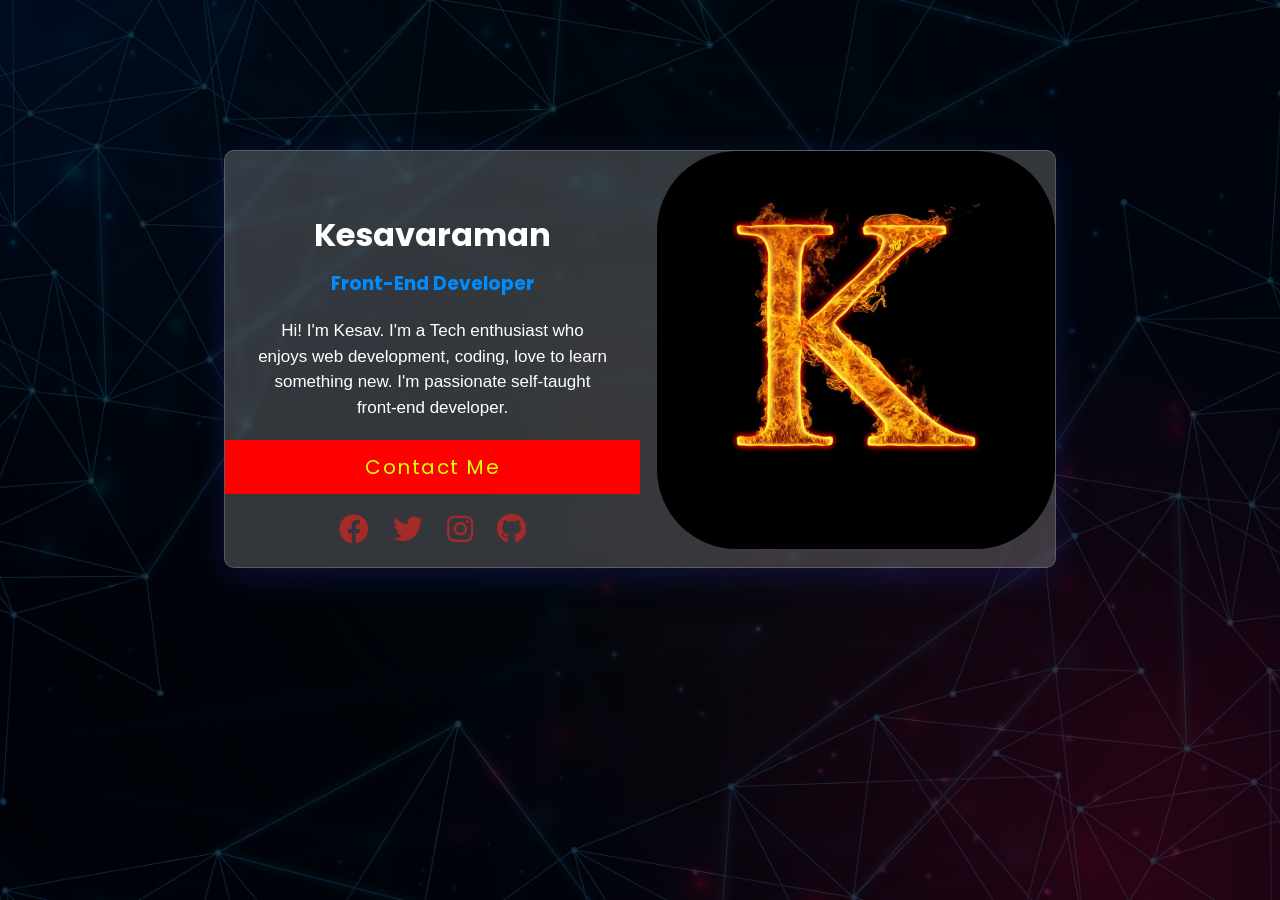
<file: index.html>
<!DOCTYPE html>
<html lang="en">
<head>
  <meta charset="UTF-8">
  <meta name="viewport" content="width=device-width, initial-scale=1.0">
  <title>Kesavaraman</title>
  <link rel="stylesheet" href="css/styles.css">
  <link href="https://fonts.googleapis.com/css?family=Poppins:200i,300,400&display=swap" rel="stylesheet"/>
  <link rel="preconnect" href="https://fonts.gstatic.com">
  <link href="https://fonts.googleapis.com/css2?family=Roboto:ital@1&display=swap" rel="stylesheet">
  <link rel="preconnect" href="https://fonts.gstatic.com">
  <link href="https://fonts.googleapis.com/css2?family=Odibee+Sans&display=swap" rel="stylesheet">
  <link rel="stylesheet" href="https://pro.fontawesome.com/releases/v5.10.0/css/all.css"/>
</head>
<body>
  <div class="container">
    <div class="content-section">
      <div class="image-section">
        <img src="img/K.jpg" alt="kesav-profile">
      </div>
      <div class="text-section">
      <div class="content">
        <h1 id="tname">Kesavaraman</h1>
        <h3>Front-End Developer</h3>
         <p>Hi! I'm Kesav. I'm a Tech enthusiast who enjoys web development, coding, love to learn something new.
          I'm passionate self-taught front-end developer.</p>
          <a id="button-mail" href="mailto:technowkesav@gmail.com">Contact Me</a>
         </div>
         <div class="social">
          <a href="https://facebook.com/KesavTechie"><i class="fab fa-facebook -f"></i></a>
          <a href="https://twitter.com/kesav_techie"><i class="fab fa-twitter"></i></a>
          <a href="https://www.instagram.com/__kesav_21__/"><i class="fab fa-instagram"></i></a>
          <a href="https://github.com/cgkesav"><i class="fab fa-github"></i></a>
        </div>
    </div> 
  </div>  
</div>
</body>
</html>
</file>
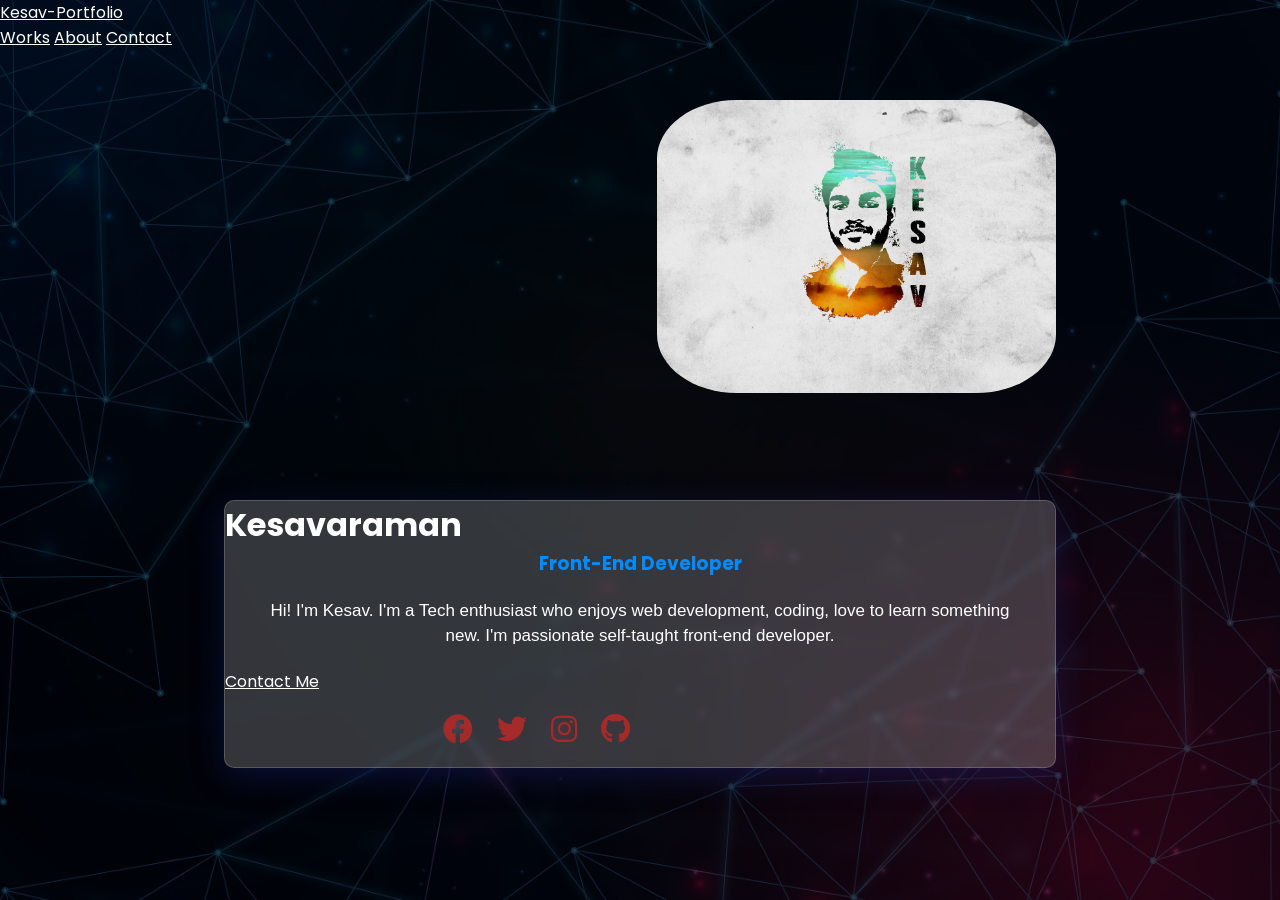
<file: kesav-portfolio.html>
<!DOCTYPE html>
<html lang="en">
<head>
  <meta charset="UTF-8">
  <meta name="viewport" content="width=device-width, initial-scale=1.0">
  <title>Kesavaraman</title>
  <link rel="stylesheet" href="css/styles.css">
  <link href="https://fonts.googleapis.com/css?family=Poppins:200i,300,400&display=swap" rel="stylesheet"/>
  <link rel="preconnect" href="https://fonts.gstatic.com">
  <link href="https://fonts.googleapis.com/css2?family=Roboto:ital@1&display=swap" rel="stylesheet">
  <link rel="preconnect" href="https://fonts.gstatic.com">
  <link href="https://fonts.googleapis.com/css2?family=Odibee+Sans&display=swap" rel="stylesheet">
  <link rel="stylesheet" href="https://pro.fontawesome.com/releases/v5.10.0/css/all.css"/>
</head>
<body>
  <!--Top bar-->  
<div class="top-nav">
  <a class="active" href="#Portfolio">Kesav-Portfolio</a>
  <div class="top-nav-right">    
    <a href="#Works">Works</a>
    <a href="#">About</a> 
    <a href="#profile-link">Contact</a> 
</div>
    </div>   
<!--End Top Bar-->
<!--Start of Welcome-->  

<div class="about-section">
  <div class="container">
    <div class="image-section">
      <img src="\img/splat1.jpg">
    </div>
    <div class="content-section">
    <div class="title">
        <h1>Kesavaraman</h1>
      </div>
      <div class="content">
        <h3>Front-End Developer</h3>
         <p>Hi! I'm Kesav. I'm a Tech enthusiast who enjoys web development, coding, love to learn something new.
          I'm passionate self-taught front-end developer.</p>
         </div>
          <div class="button">
            <a href="mailto:technow@gmail.com">Contact Me</a>
          </div>
      <div class="social">
        <a href="https://facebook.com/KesavTechie"><i class="fab fa-facebook -f"></i></a>
        <a href="https://twitter.com/kesav_techie"><i class="fab fa-twitter"></i></a>
        <a href="https://www.instagram.com/__kesav_21__/"><i class="fab fa-instagram"></i></a>
        <a href="https://github.com/cgkesav"><i class="fab fa-github"></i></a>
      </div>
    </div> 
  </div>  
</div>
</file>
<file: css/styles.css>
@import url('https://fonts.googleapis.com/css2?family=Poppins:wght@200;300;400&display=swap');
body,html{
  background-image: linear-gradient(rgba(0,0,0,.75),rgba(0,0,0,.75)),url(/img/bg.jpg);
  background-position: center;
  background-repeat: no-repeat;
  background-size: cover;
  background-attachment: fixed;
  height: 100%;
}
*{
  margin:0px;
  padding:0px;
  box-sizing: border-box;
  font-family: 'Poppins', sans-serif;
  color:#fff;
}
/*Inner*/
.container{
  width: 65%;
  display: block;
  position: relative;
  margin: auto;
  padding-top: 50px;
}
/*Text content*/
.content-section{
  margin-top: 100px;
  background: rgba( 255, 255, 255, 0.20 );
  box-shadow: 0 8px 32px 0 rgba( 31, 38, 135, 0.37 );
  backdrop-filter: blur( 3.0px );
  -webkit-backdrop-filter: blur( 3.0px );
  border-radius: 10px;
  border: 1px solid rgba( 255, 255, 255, 0.18 );
  float:left;
  width: 100%;
}
/*TEXT*/
.text-section{
  margin-top: 50px;
  width:50%;
}

/*image*/
.image-section{
  float:right;
  width:48%;
}
.image-section img{
  width:100%;
  border-radius: 20%;
}
.content-section .content h1{
  text-align: center;
  padding: 10px;
}
.content-section .content h3{
  color: #008cff;
  text-align: center;
}
.content-section .content p{
  text-align: center;
  margin: 20px;
  padding-left: 10px;
  padding-right: 10px;
  font-family: sans-serif;
  font-size: 17px;
  line-height: 1.5;
}
#button-mail{
  display: block;
  background-color: #ff0000;
  padding:12px 40px;
  color:rgb(217, 255, 2);
  text-decoration:none;
  font-size: 20px;
  letter-spacing: 1.5px;
  text-align: center;
  }
.content-section .button a:hover{
  background-color:#a52a2a;
  color:#fff;
}
.social{
  width: 50%;
  margin: 20px auto;
}
.social i{
  color:#a52a2a;
  font-size: 30px;
  padding: 0px 10px;
}
.content-section .social i:hover{
  color:#008cff;
}
/*Mobile View*/
@media screen and (max-width:768px){
  .top-nav-right{
    float:none;
  }
  .container{
    width: 90%;
    display: block;
    position: relative;
    margin: auto;
    padding-top: 50px;
  }
  .content-section{
    float:none;
    width: 100%;
    display: block;
  }
  .text-section{
    width:100%;
  }
  .image-section{
    float:none;
    width:100%;
  }
  .image-section img{
    width:70%;
    display: block;
    margin:auto;
    margin-top: 10px;
    border-radius: 50%;
    object-fit: cover;
  }
  .content-section .button{
    text-align: center;
    margin-top: 10px;
    position: absolute;
    left: auto;
  }
  .content-section .button a{
    padding: 10px 25px;    
  }
  .social{
    width: 65%;
    margin: 20px auto;
  }
  .content-section .social{
    text-align: center; 
  }
}
</file>
